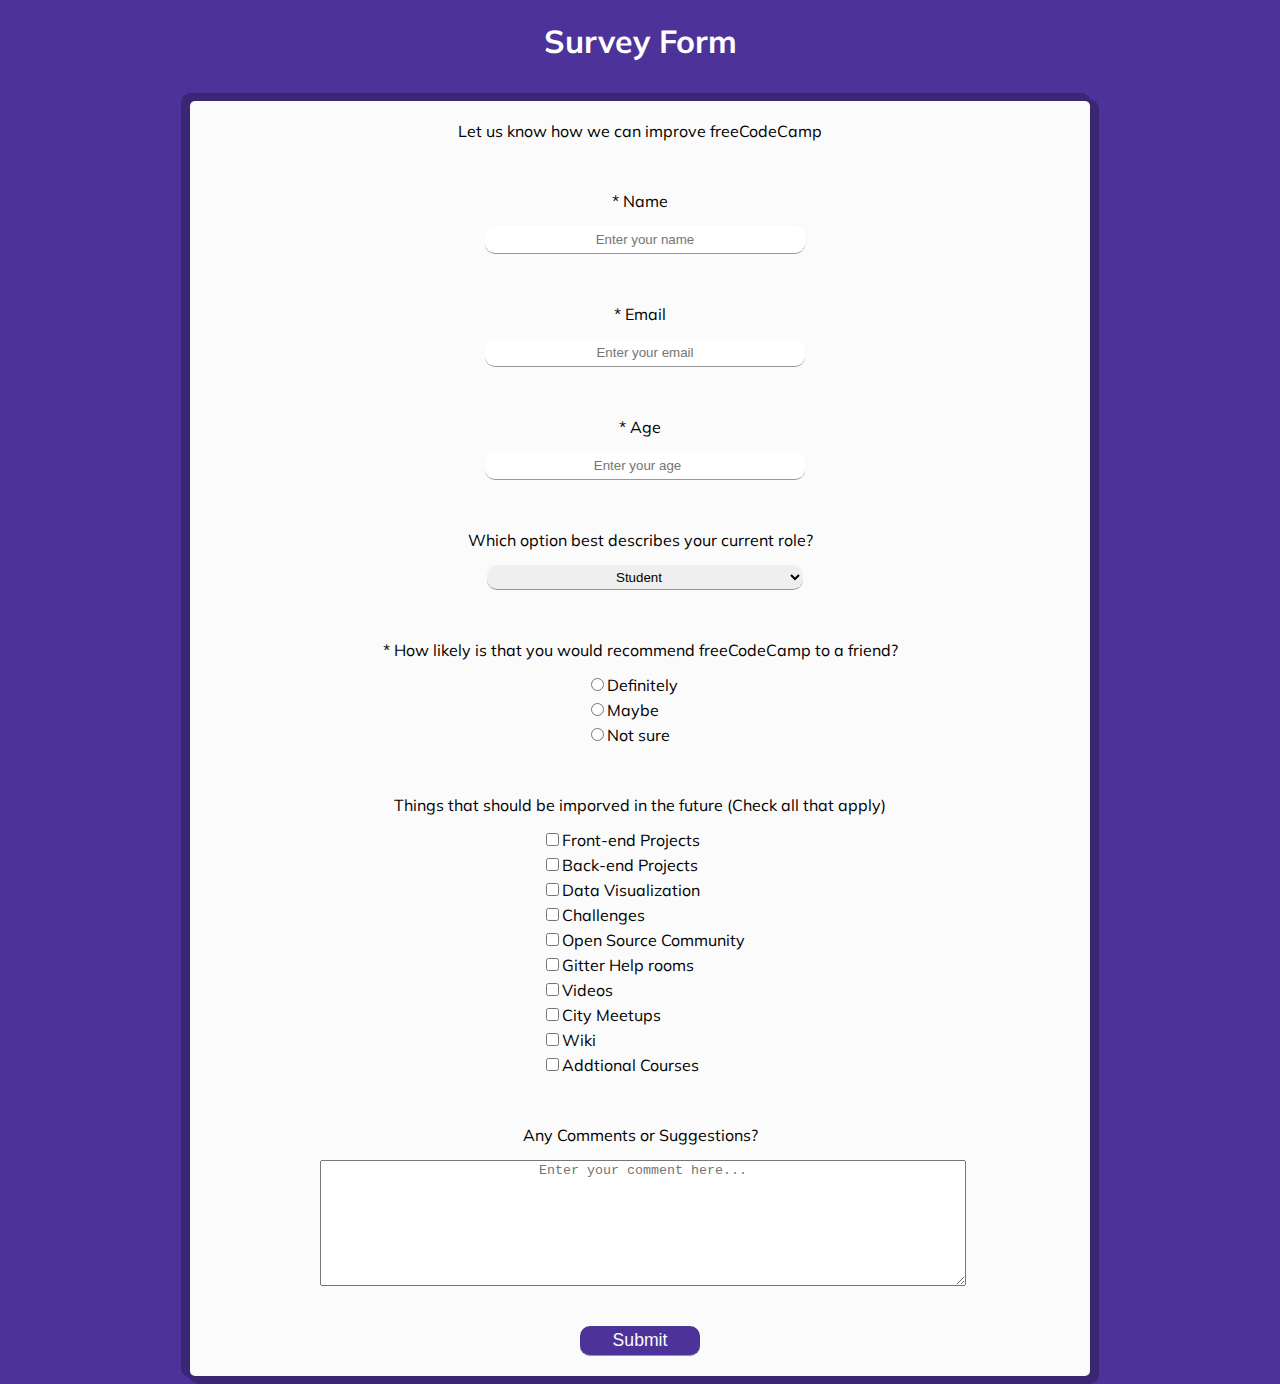
<file: Survey-form/index.html>
<!DOCTYPE html>
<html lang="en" dir="ltr">
  <head>
    <meta charset="utf-8">
    <title>Survey Form</title>
    <meta name="viewport" content="width=device-width, initial-scale=1">
    <link rel="stylesheet" href="style.css">
    <link href="https://fonts.googleapis.com/css?family=Muli&display=swap" rel="stylesheet">
  </head>

  <body>
    <div class="survey-title">
          <h1 id="title">Survey Form</h1>
    </div>

    <div class="form-container">

      <div class="from-description">
          <p id="description">Let us know how we can improve freeCodeCamp</p>
      </div>

      <form class="survey-form" id="survey-form" action="index.html" method="post">

        <div class="rowtab">
          <label id="name-label" for="name">* Name</label>

          <div class="rowtab-second">
            <input id="name" class="input-field" type="name" name="name" required placeholder="Enter your name">
          </div>
        </div>

        <div class="rowtab">
          <label id="email-label" for="email">* Email</label>

          <div class="rowtab-second">
              <input id="email" class="input-field" type="email" name="email" required placeholder="Enter your email">
          </div>
        </div>

        <div class="rowtab">
          <label id="number-label" for="">* Age</label>

          <div class="rowtab-second">
            <input id="number" class="input-field" type="number" name="age" min="10" max="100" required placeholder="Enter your age">
          </div>
        </div>

        <div class="rowtab">
          <label for="role">Which option best describes your current role?</label>

          <div class="rowtab-second">
            <select class="input-field option-field" id="dropdown" class="dropdown" name="role">
              <option disabled value>Select an option</option>
              <option value="student">Student</option>
              <option value="job">Full Time Job</option>
              <option value="learner">Full Time Learner</option>
              <option value="no">Prefer not to say</option>
              <option value="other">Other</option>
            </select>
          </div>
        </div>

        <div class="rowtab">
          <label for="recommend">* How likely is that you would recommend freeCodeCamp to a friend?</label>

          <div class="rowtab-second">
            <ul class="radio-center">
              <li><input type="radio" name="recommend" value="yes">Definitely</li>
              <li><input type="radio" name="recommend" value="soso">Maybe</li>
              <li><input type="radio" name="recommend" value="no">Not sure</li>
            </ul>
          </div>
        </div>

        <div class="rowtab">
          <label for="improve">Things that should be imporved in the future (Check all that apply)</label>

          <div class="rowtab-second">
            <ul>
              <li><input type="checkbox" name="improve" value="1">Front-end Projects</li>
              <li><input type="checkbox" name="improve" value="2">Back-end Projects</li>
              <li><input type="checkbox" name="improve" value="3">Data Visualization</li>
              <li><input type="checkbox" name="improve" value="4">Challenges</li>
              <li><input type="checkbox" name="improve" value="5">Open Source Community</li>
              <li><input type="checkbox" name="improve" value="6">Gitter Help rooms</li>
              <li><input type="checkbox" name="improve" value="7">Videos</li>
              <li><input type="checkbox" name="improve" value="8">City Meetups</li>
              <li><input type="checkbox" name="improve" value="9">Wiki</li>
              <li><input type="checkbox" name="improve" value="10">Addtional Courses</li>
            </ul>
          </div>
        </div>

        <div class="rowtab">
          <label for="suggestions">Any Comments or Suggestions?</label>

          <div class="textarea-container">
            <textarea name="suggestions" rows="8" cols="80" placeholder="Enter your comment here..."></textarea>
          </div>
        </div>

        <div class="submit-tab">
          <input class="input-field submit-field" id="submit" type="submit" value="Submit">
        </div>

      </form>
    </div>

  </body>
</html>
</file>
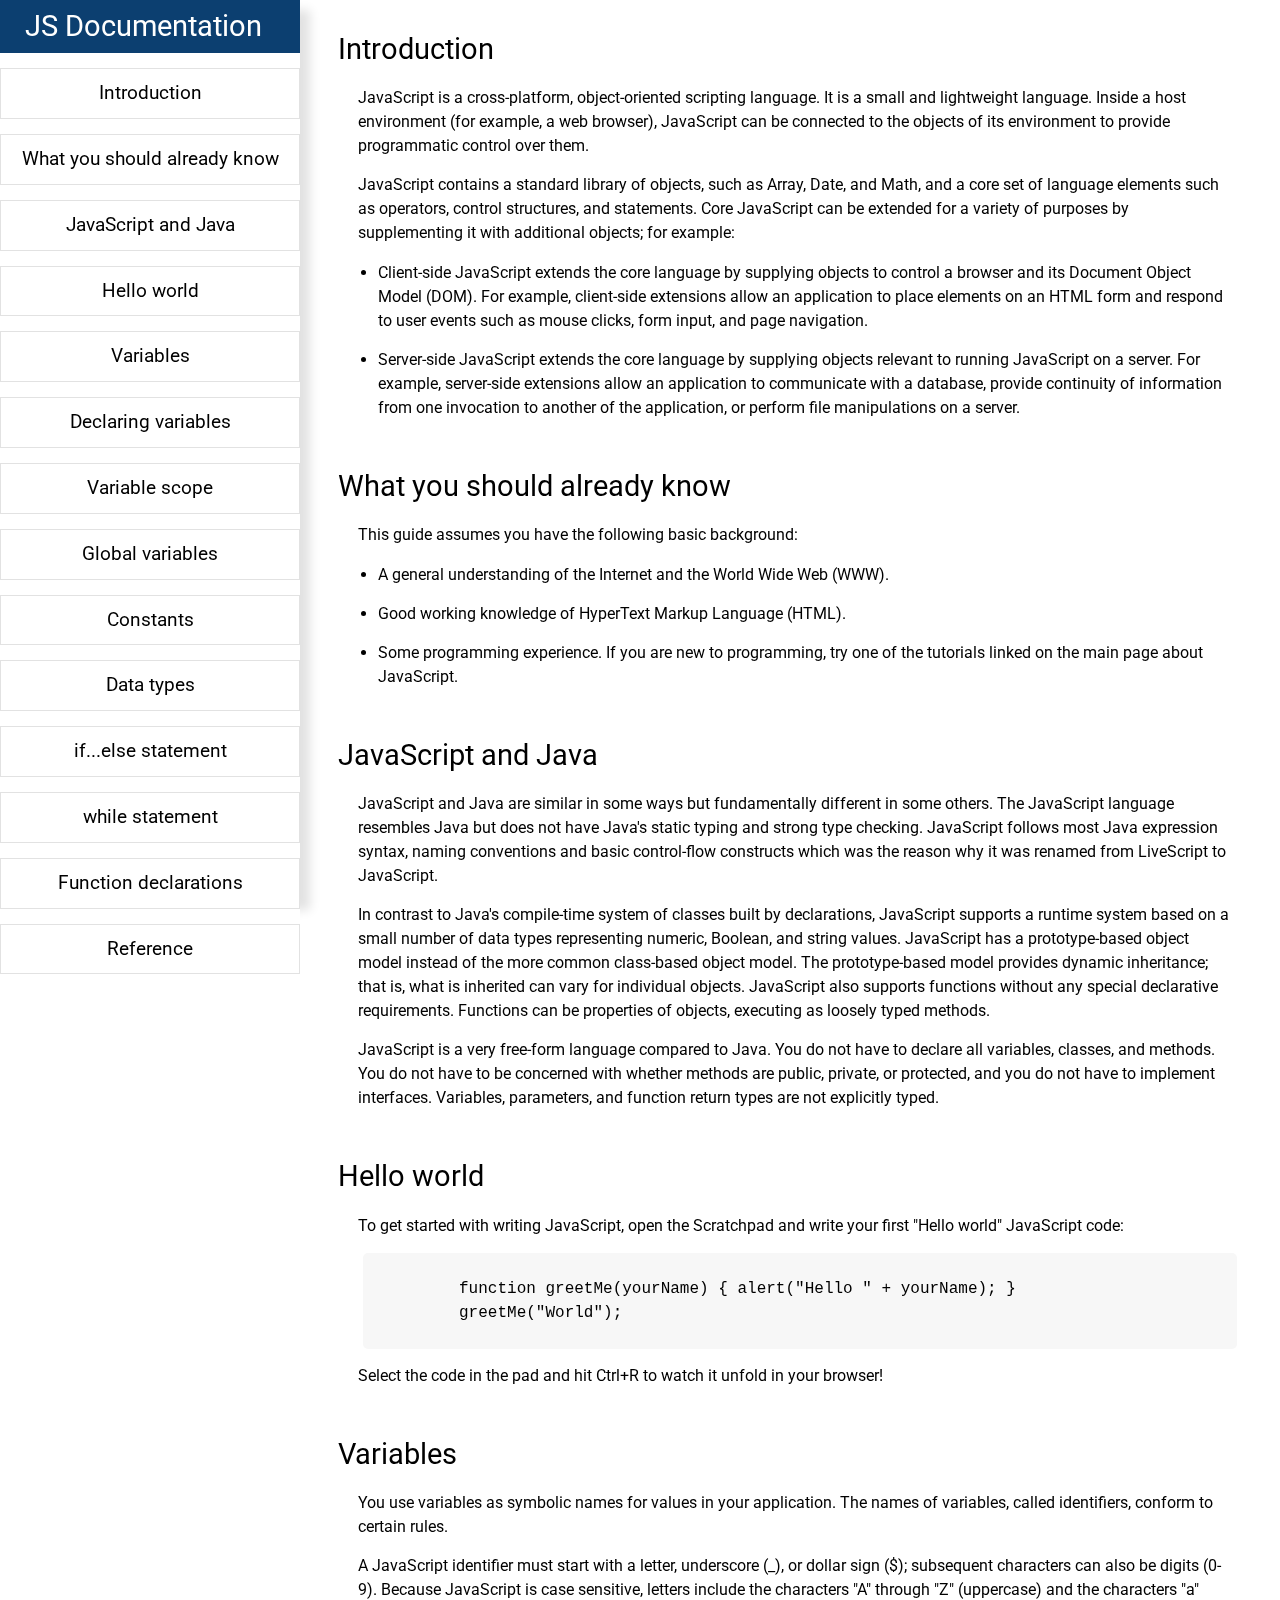
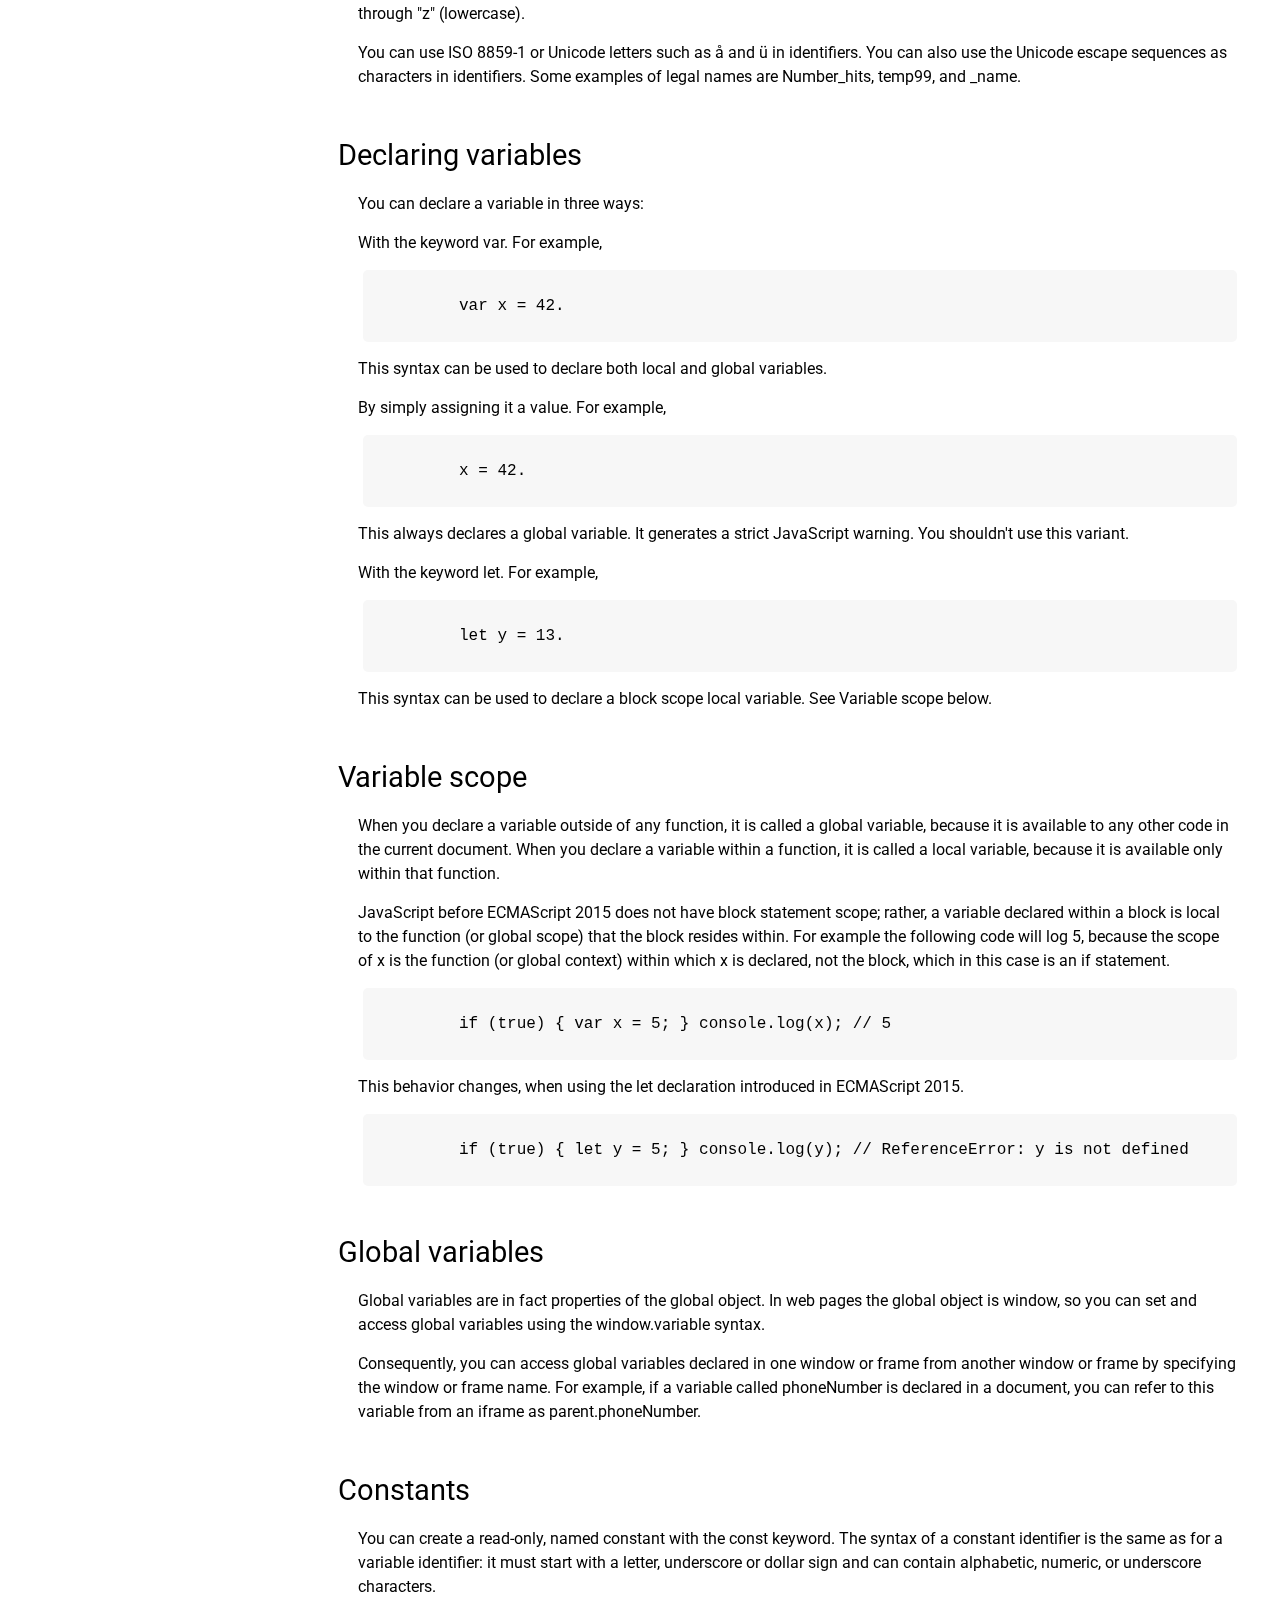
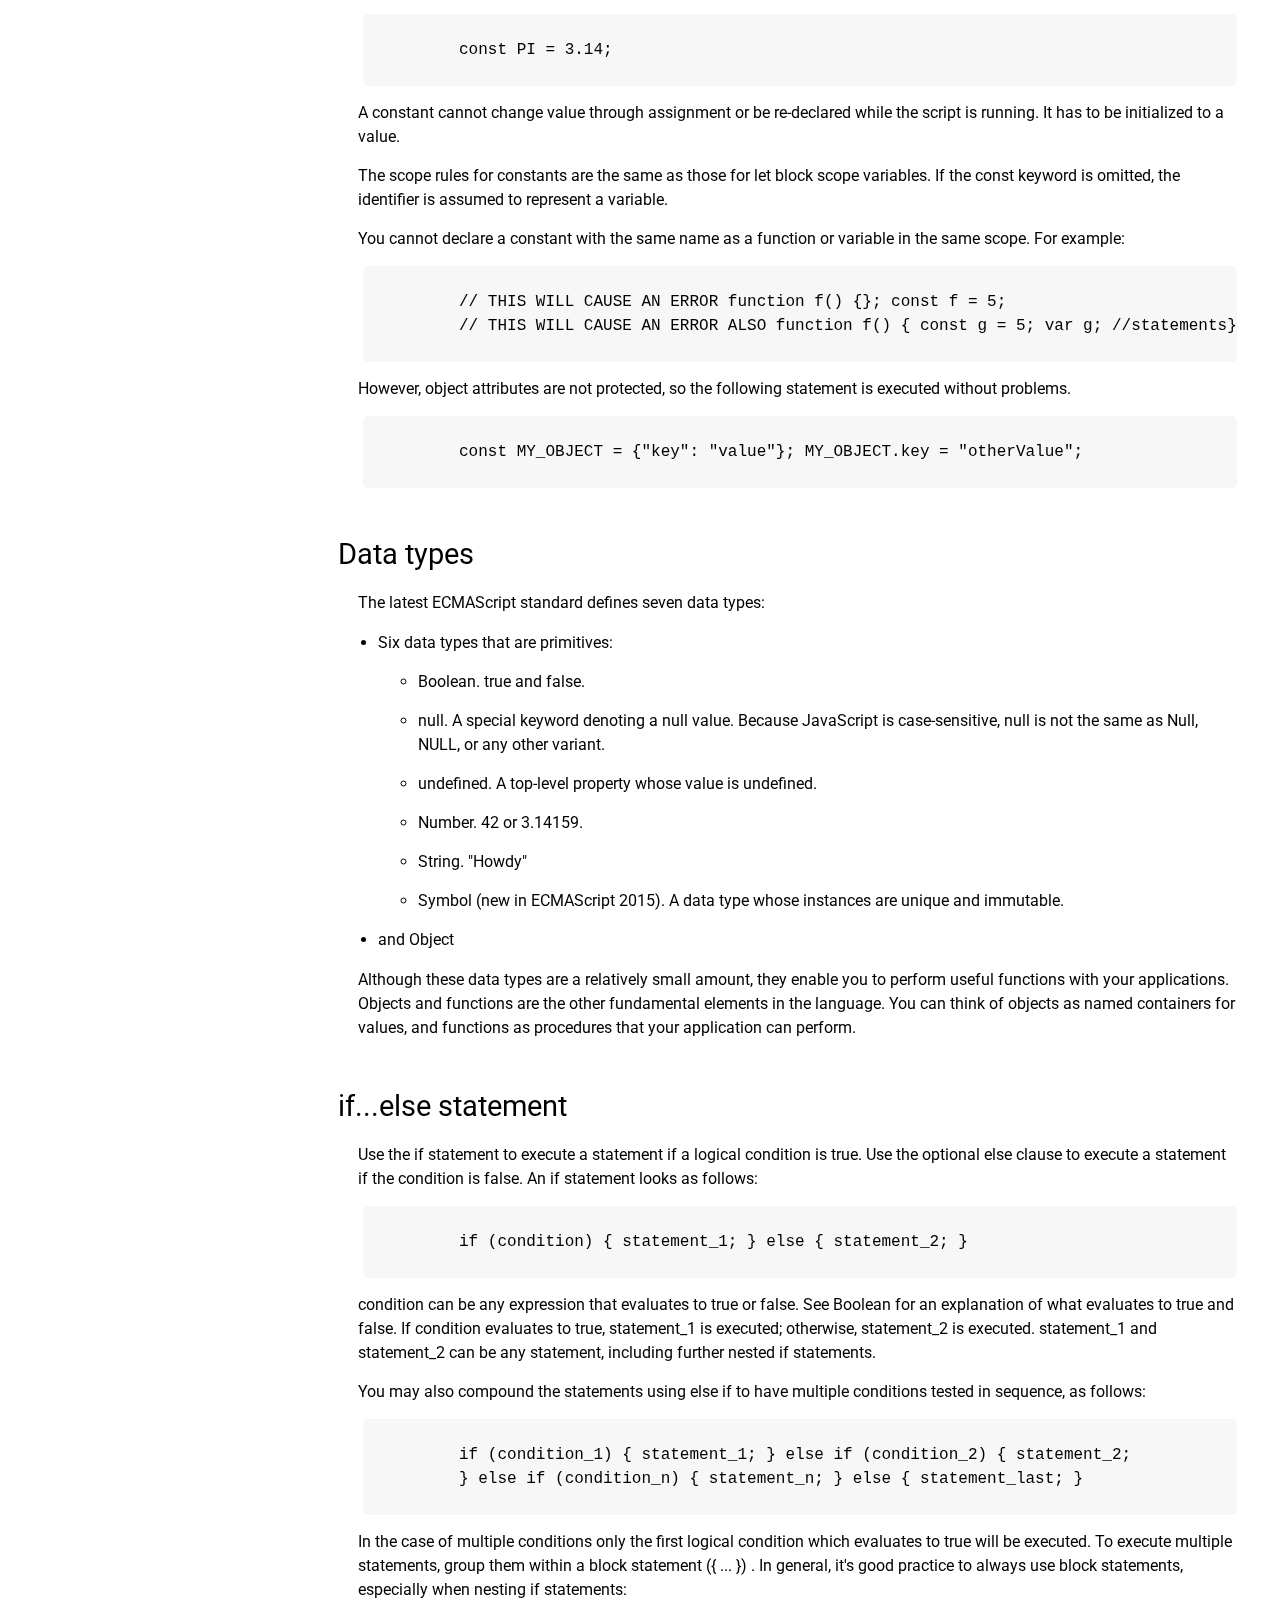
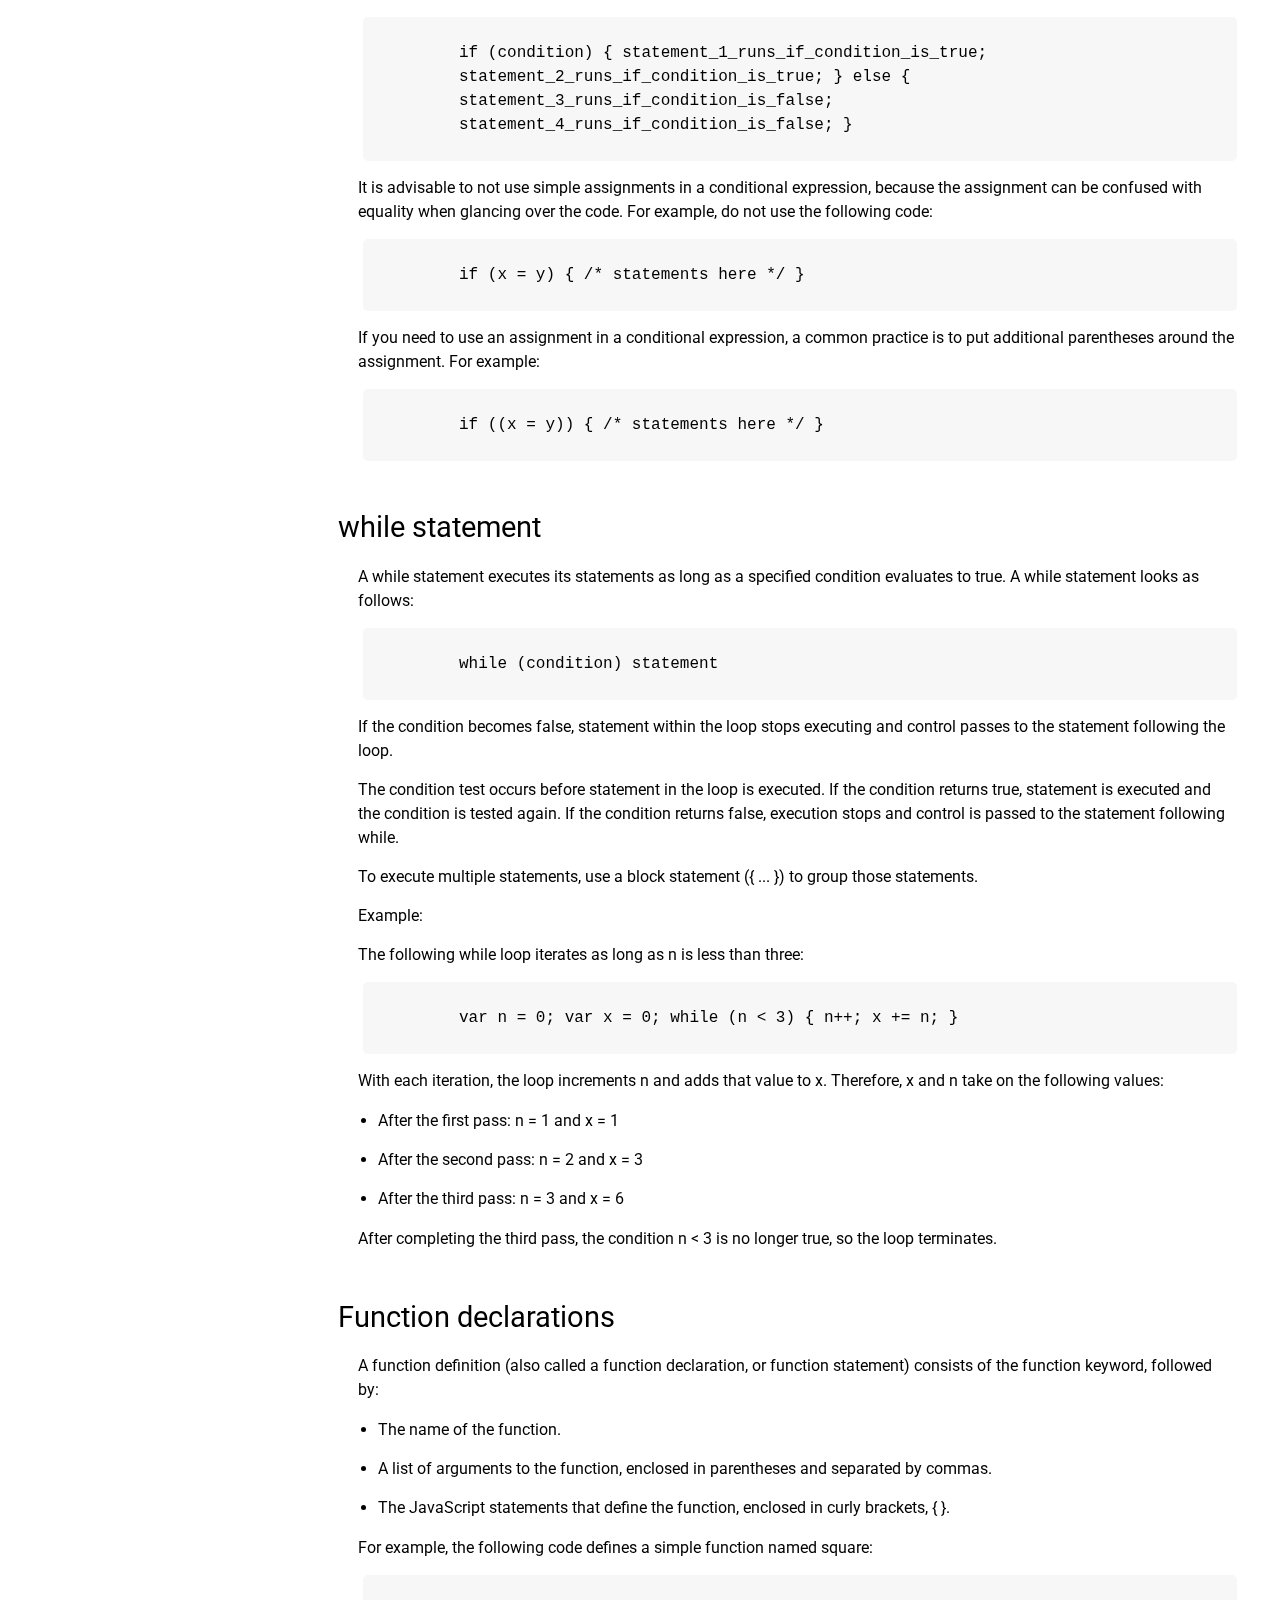
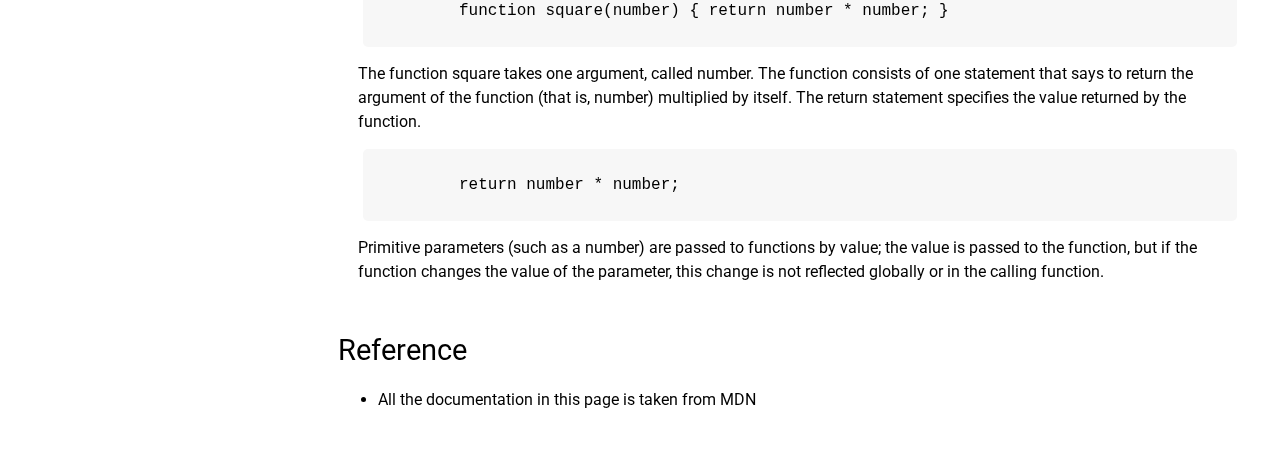
<file: Technical-documentation-page/index.html>
<!DOCTYPE html>
<html lang="en" dir="ltr">
  <head>
    <meta charset="utf-8">
    <title>Technical Documentation</title>
    <link rel="stylesheet" href="style.css">
    <link href="https://fonts.googleapis.com/css?family=Roboto&display=swap" rel="stylesheet">
    <meta name="viewport" content="width=device-width, initial-scale=1">
  </head>

  <body>

    <nav id="navbar">
      <div class="primary-nav">
        <header class="primary-nav--title">
          JS Documentation
        </header>

          <ul class="primary-nav--ul">
            <li class="primary-nav--li"><a class="nav-link" href="#Introduction">Introduction</a></li>
            <li class="primary-nav--li"><a class="nav-link" href="#What_you_should_already_know">What you should already know</a></li>
            <li class="primary-nav--li"><a class="nav-link" href="#JavaScript_and_Java">JavaScript and Java</a></li>
            <li class="primary-nav--li"><a class="nav-link" href="#Hello_world">Hello world</a></li>
            <li class="primary-nav--li"><a class="nav-link" href="#Variables">Variables</a></li>
            <li class="primary-nav--li"><a class="nav-link" href="#Declaring_variables">Declaring variables</a></li>
            <li class="primary-nav--li"><a class="nav-link" href="#Variable_scope">Variable scope</a></li>
            <li class="primary-nav--li"><a class="nav-link" href="#Global_variables">Global variables</a></li>
            <li class="primary-nav--li"><a class="nav-link" href="#Constants">Constants</a></li>
            <li class="primary-nav--li"><a class="nav-link" href="#Data_types">Data types</a></li>
            <li class="primary-nav--li"><a class="nav-link" href="#if...else_statement">if...else statement</a></li>
            <li class="primary-nav--li"><a class="nav-link" href="#while_statement">while statement</a></li>
            <li class="primary-nav--li"><a class="nav-link" href="#Function_declarations">Function declarations</a></li>
            <li class="primary-nav--li"><a class="nav-link" href="#Reference">Reference</a></li>
          </ul>
      </div>
    </nav>

    <main id="main-doc">

      <section class="main-section" id="Introduction">
        <header>Introduction</header>

        <p>JavaScript is a cross-platform, object-oriented scripting language. It is a small and lightweight language. Inside a host environment (for example, a web browser), JavaScript can be connected to the objects of its environment to provide programmatic control over them.</p>
        <p>JavaScript contains a standard library of objects, such as Array, Date, and Math, and a core set of language elements such as operators, control structures, and statements. Core JavaScript can be extended for a variety of purposes by supplementing it with additional objects; for example:</p>

        <ul>
          <li>Client-side JavaScript extends the core language by supplying objects to control a browser and its Document Object Model (DOM). For example, client-side extensions allow an application to place elements on an HTML form and respond to user events such as mouse clicks, form input, and page navigation.</li>
          <li>Server-side JavaScript extends the core language by supplying objects relevant to running JavaScript on a server. For example, server-side extensions allow an application to communicate with a database, provide continuity of information from one invocation to another of the application, or perform file manipulations on a server.</li>
        </ul>
      </section>


      <section class="main-section" id="What_you_should_already_know">
        <header>What you should already know</header>

        <p>This guide assumes you have the following basic background:</p>

        <ul>
          <li>A general understanding of the Internet and the World Wide Web (WWW).</li>
          <li>Good working knowledge of HyperText Markup Language (HTML).</li>
          <li>Some programming experience. If you are new to programming, try one of the tutorials linked on the main page about JavaScript.</li>
        </ul>
      </section>


      <section class="main-section" id="JavaScript_and_Java">
        <header>JavaScript and Java</header>

        <p>JavaScript and Java are similar in some ways but fundamentally different in some others. The JavaScript language resembles Java but does not have Java's static typing and strong type checking. JavaScript follows most Java expression syntax, naming conventions and basic control-flow constructs which was the reason why it was renamed from LiveScript to JavaScript.</p>
        <p>In contrast to Java's compile-time system of classes built by declarations, JavaScript supports a runtime system based on a small number of data types representing numeric, Boolean, and string values. JavaScript has a prototype-based object model instead of the more common class-based object model. The prototype-based model provides dynamic inheritance; that is, what is inherited can vary for individual objects. JavaScript also supports functions without any special declarative requirements. Functions can be properties of objects, executing as loosely typed methods.</p>
        <p>JavaScript is a very free-form language compared to Java. You do not have to declare all variables, classes, and methods. You do not have to be concerned with whether methods are public, private, or protected, and you do not have to implement interfaces. Variables, parameters, and function return types are not explicitly typed.</p>
      </section>


      <section class="main-section" id="Hello_world">
        <header>Hello world</header>

        <p>To get started with writing JavaScript, open the Scratchpad and write your first "Hello world" JavaScript code:</p>

        <code>
          function greetMe(yourName) { alert("Hello " + yourName); }
          greetMe("World");
        </code>

        <p>Select the code in the pad and hit Ctrl+R to watch it unfold in your browser!</p>
      </section>


      <section class="main-section" id="Variables">
        <header>Variables</header>

        <p>You use variables as symbolic names for values in your application. The names of variables, called identifiers, conform to certain rules.</p>
        <p>A JavaScript identifier must start with a letter, underscore (_), or dollar sign ($); subsequent characters can also be digits (0-9). Because JavaScript is case sensitive, letters include the characters "A" through "Z" (uppercase) and the characters "a" through "z" (lowercase).</p>
        <p>You can use ISO 8859-1 or Unicode letters such as å and ü in identifiers. You can also use the Unicode escape sequences as characters in identifiers. Some examples of legal names are Number_hits, temp99, and _name.</p>

      </section>


      <section class="main-section" id="Declaring_variables">
        <header>Declaring variables</header>

        <p>You can declare a variable in three ways:</p>

        <p>With the keyword var. For example,</p>
        <code>
          var x = 42.
        </code>

        <p>This syntax can be used to declare both local and global variables.</p>

        <p>By simply assigning it a value. For example,</p>
        <code>
          x = 42.
        </code>

        <p>This always declares a global variable. It generates a strict JavaScript warning. You shouldn't use this variant.</p>

        <p>With the keyword let. For example,</p>
        <code>
          let y = 13.
        </code>

        <p>This syntax can be used to declare a block scope local variable. See Variable scope below.</p>

      </section>


      <section class="main-section" id="Variable_scope">
        <header>Variable scope</header>

        <p>When you declare a variable outside of any function, it is called a global variable, because it is available to any other code in the current document. When you declare a variable within a function, it is called a local variable, because it is available only within that function.</p>

        <p>JavaScript before ECMAScript 2015 does not have block statement scope; rather, a variable declared within a block is local to the function (or global scope) that the block resides within. For example the following code will log 5, because the scope of x is the function (or global context) within which x is declared, not the block, which in this case is an if statement.</p>

        <code>
          if (true) { var x = 5; } console.log(x); // 5
        </code>

        <p>This behavior changes, when using the let declaration introduced in ECMAScript 2015.</p>
        <code>
          if (true) { let y = 5; } console.log(y); // ReferenceError: y is not defined
        </code>
      </section>


      <section class="main-section" id="Global_variables">
        <header>Global variables</header>

        <p>Global variables are in fact properties of the global object. In web pages the global object is window, so you can set and access global variables using the window.variable syntax.</p>
        <p>Consequently, you can access global variables declared in one window or frame from another window or frame by specifying the window or frame name. For example, if a variable called phoneNumber is declared in a document, you can refer to this variable from an iframe as parent.phoneNumber.</p>

      </section>


      <section class="main-section" id="Constants">
        <header>Constants</header>

        <p>You can create a read-only, named constant with the const keyword. The syntax of a constant identifier is the same as for a variable identifier: it must start with a letter, underscore or dollar sign and can contain alphabetic, numeric, or underscore characters.</p>

        <code>
          const PI = 3.14;
        </code>

        <p>A constant cannot change value through assignment or be re-declared while the script is running. It has to be initialized to a value.</p>

        <p>The scope rules for constants are the same as those for let block scope variables. If the const keyword is omitted, the identifier is assumed to represent a variable.</p>

        <p>You cannot declare a constant with the same name as a function or variable in the same scope. For example:</p>
        <code>
          // THIS WILL CAUSE AN ERROR function f() {}; const f = 5;
          // THIS WILL CAUSE AN ERROR ALSO function f() { const g = 5; var g; //statements}
        </code>

        <p>However, object attributes are not protected, so the following statement is executed without problems.</p>
        <code>
          const MY_OBJECT = {"key": "value"}; MY_OBJECT.key = "otherValue";
        </code>

      </section>


      <section class="main-section" id="Data_types">
        <header>Data types</header>

        <p>The latest ECMAScript standard defines seven data types:</p>
        <ul>
          <li>Six data types that are primitives:</li>
          <ul>
            <li>Boolean. true and false.</li>
            <li>null. A special keyword denoting a null value. Because JavaScript is case-sensitive, null is not the same as Null, NULL, or any other variant.</li>
            <li>undefined. A top-level property whose value is undefined.</li>
            <li>Number. 42 or 3.14159.</li>
            <li>String. "Howdy"</li>
            <li>Symbol (new in ECMAScript 2015). A data type whose instances are unique and immutable.</li>
          </ul>
          <li>and Object</li>
        </ul>

        <p>Although these data types are a relatively small amount, they enable you to perform useful functions with your applications. Objects and functions are the other fundamental elements in the language. You can think of objects as named containers for values, and functions as procedures that your application can perform.</p>

      </section>


      <section class="main-section" id="if...else_statement">
        <header>if...else statement</header>

        <p>Use the if statement to execute a statement if a logical condition is true. Use the optional else clause to execute a statement if the condition is false. An if statement looks as follows:</p>

        <code>
          if (condition) { statement_1; } else { statement_2; }
        </code>

        <p>condition can be any expression that evaluates to true or false. See Boolean for an explanation of what evaluates to true and false. If condition evaluates to true, statement_1 is executed; otherwise, statement_2 is executed. statement_1 and statement_2 can be any statement, including further nested if statements.</p>

        <p>You may also compound the statements using else if to have multiple conditions tested in sequence, as follows:</p>

        <code>
          if (condition_1) { statement_1; } else if (condition_2) { statement_2;
          } else if (condition_n) { statement_n; } else { statement_last; }
        </code>

        <p>In the case of multiple conditions only the first logical condition which evaluates to true will be executed. To execute multiple statements, group them within a block statement ({ ... }) . In general, it's good practice to always use block statements, especially when nesting if statements:</p>

        <code>
          if (condition) { statement_1_runs_if_condition_is_true;
          statement_2_runs_if_condition_is_true; } else {
          statement_3_runs_if_condition_is_false;
          statement_4_runs_if_condition_is_false; }
        </code>

        <p>It is advisable to not use simple assignments in a conditional expression, because the assignment can be confused with equality when glancing over the code. For example, do not use the following code:</p>

        <code>
          if (x = y) { /* statements here */ }
        </code>

        <p>If you need to use an assignment in a conditional expression, a common practice is to put additional parentheses around the assignment. For example:</p>

        <code>
          if ((x = y)) { /* statements here */ }
        </code>

      </section>


      <section class="main-section" id="while_statement">
        <header>while statement</header>

        <p>A while statement executes its statements as long as a specified condition evaluates to true. A while statement looks as follows:</p>

        <code>
          while (condition) statement
        </code>

        <p>If the condition becomes false, statement within the loop stops executing and control passes to the statement following the loop.</p>

        <p>The condition test occurs before statement in the loop is executed. If the condition returns true, statement is executed and the condition is tested again. If the condition returns false, execution stops and control is passed to the statement following while.</p>

        <p>To execute multiple statements, use a block statement ({ ... }) to group those statements.</p>

        <p>Example:</p>

        <p>The following while loop iterates as long as n is less than three:</p>

        <code>
          var n = 0; var x = 0; while (n < 3) { n++; x += n; }
        </code>

        <p>With each iteration, the loop increments n and adds that value to x. Therefore, x and n take on the following values:</p>

        <ul>
          <li>After the first pass: n = 1 and x = 1</li>
          <li>After the second pass: n = 2 and x = 3</li>
          <li>After the third pass: n = 3 and x = 6</li>
        </ul>

        <p>After completing the third pass, the condition n < 3 is no longer true, so the loop terminates.</p>

      </section>


      <section class="main-section" id="Function_declarations">
        <header>Function declarations</header>

        <p>A function definition (also called a function declaration, or function statement) consists of the function keyword, followed by:</p>

        <ul>
          <li>The name of the function.</li>
          <li>A list of arguments to the function, enclosed in parentheses and separated by commas.</li>
          <li>The JavaScript statements that define the function, enclosed in curly brackets, { }.</li>
        </ul>

        <p>For example, the following code defines a simple function named square:</p>

        <code>
          function square(number) { return number * number; }
        </code>

        <p>The function square takes one argument, called number. The function consists of one statement that says to return the argument of the function (that is, number) multiplied by itself. The return statement specifies the value returned by the function.</p>

        <code>
          return number * number;
        </code>

        <p>Primitive parameters (such as a number) are passed to functions by value; the value is passed to the function, but if the function changes the value of the parameter, this change is not reflected globally or in the calling function.</p>

      </section>


      <section class="main-section" id="Reference">
        <header>Reference</header>

        <ul>
          <li>All the documentation in this page is taken from MDN</li>
        </ul>

      </section>

    </main>

  </body>
</html>
</file>
<file: Survey-form/style.css>
html {
  margin: 0;
  font-size: 16px;
  font-family: 'Muli', sans-serif;;
}

body {
  background: #4d3399;
  text-align: center;
}

h1 {
  color: #fff;
  text-align: center;
  margin-bottom: 40px;
}

p {
  margin-top: 0;
  text-align: center;
}

form {
  max-width: 100%;
}

ul {
  list-style: none;
  margin: 0;
  padding: 0;
  margin-left: 37%;
  text-align: left;
}

li {
  margin-bottom: 5px;
}

textarea {
    width: 100%;
}

.form-container {
  background: #fbfbfb;
  margin: 0 auto;
  width: 70%;
  max-width: 800px;
  padding: 20px 50px;
  border-radius: 5px;
  box-shadow: -4px -3px 0px 5px rgba(58,38,115,1),
                4px 3px 0px 5px rgba(58,38,115,1);
}

.rowtab {
  margin: 50px 0;
}

.rowtab-second {
  margin: 15px 0 0 10px;
}

.input-field {
  border-radius: 10px;
  border: none;
  border-bottom: 1px solid #989898;
  width: 40%;
  text-align-last: center;
  height: 25px;
  text-align: center;
}

.option-field {
    text-align-last: center;
}

.radio-center {
    margin-left: 42.5%;
}

.textarea-container {
  width: 80%;
  margin: 0 auto;
  margin-top: 15px;
  font-size: 1.2rem;
  text-align: center;
  text-align-last: center;
}

.submit-tab {
  margin-top: -15px;
}

.submit-field {
  background-color: #4d3399;
  font-size: 1.1rem;
  color: #fbfbfb;
  width: 15%;
  height: 30px;
}

@media screen and (max-width: 500px){

  h1 {
    margin-bottom: 20px;
  }

  ul {
    margin-left: 15%;
  }

  .textarea-container {
    width: 95%;
  }

  .radio-center {
    margin-left: 27%;
  }

  .form-container {
    width: 65%;
  }

  .input-field {
    width: 100%;
  }

  .submit-field {
    width: 50%;
  }
}
</file>
<file: Technical-documentation-page/style.css>
/*------------Base--------------*/
/*color #0c3f70*/

html {
  margin: 0;
  padding: 0;
}

body {
  font-size: 16px;
  font-family: 'Roboto', sans-serif;
  line-height: 1.5;
}

header {
  font-size: 1.8rem;
}

main {
  position: absolute;
  margin-left: 310px;
  margin-right: 50px;
  padding: 20px;
}

section {
  margin-bottom: 5%;
}

p {
  display: block;
  margin-bottom: 15px;
  margin-top: 15px;
  margin-left: 20px;
}

li {
  margin-bottom: 15px;
}

code {
  display: block;
  position: relative;
  background-color: #f7f7f7;
  margin-left: 25px;
  border-radius: 5px;
  white-space: pre;
  word-break: normal;
  word-wrap: normal;
}


/*------------Layout--------------*/

/*navbar*/
nav {
  display: block;
}

#navbar {
  height: 100%;
  min-width: 290px;
  width: 300px;
  box-shadow: 10px 10px 10px 0px #e2e2e2;
  position: fixed;
  top: 0;
  left: 0;
}

.primary-nav--title {
  background-color: #0c3f70;
  color: white;
  padding: 5px 0 5px 25px;
}

.primary-nav--ul {
  list-style: none;
  text-align: center;
  background-color: white;
  height: 90%;
  padding: 0;
  margin-top: 15px;
  overflow-y: scroll;
  overflow-x: hidden;
}

.primary-nav--li {
  position: relative;
  font-size: 1.2rem;
  border: 0.5px solid #e2e2e2;
  padding: 10px 0;
}


.primary-nav--ul a {
  text-decoration: none;
  color: black;
}

/*------------Media Query--------------*/
@media only screen and (max-width: 815px) {

body {
  font-size: 30px;
  text-align: center;
}

header {
  font-size: 3rem;

}

main {
  position: none;
  margin: 0 0 0 0;
  padding: 80px;
  left: 0;
  text-align: left;
}

p {
  display: block;
  margin-left: 0;
  margin-bottom: 20px;
}

#navbar {
  min-width: 218.5%;
  height: auto;
  box-shadow: none;
  position: relative;
}

.primary-nav--title {
  padding: 20px 0 20px 0;
}

.primary-nav--ul {
  position: relative;
  background-color: white;
  height: auto;
  padding: 0;
}

.primary-nav--li {
  position: none;
  font-size: 1.8rem;
}

code {
  margin-left: 0;
}
}

@media only screen and (max-width: 500px) {
  body {
    font-size: 45px;
  }

  header {
    font-size: 3.2rem;
    font-weight: 600;
  }

  main {
    width: 350%;
    position: none;
    padding: 80px;
    left: 0;
    text-align: left;
  }

  code {
    margin-left: -20px;
    margin-right: 15px;
    overflow-y: scroll;
  }

  #navbar {
    min-width: 400.5%;
  }

  .primary-nav--title {
    padding: 40px 0 40px 0;
    font-size: 5rem;
  }

  .primary-nav--li {
    position: none;
    font-size: 2.5rem;
    font-weight: 600;
  }
}
</file>
